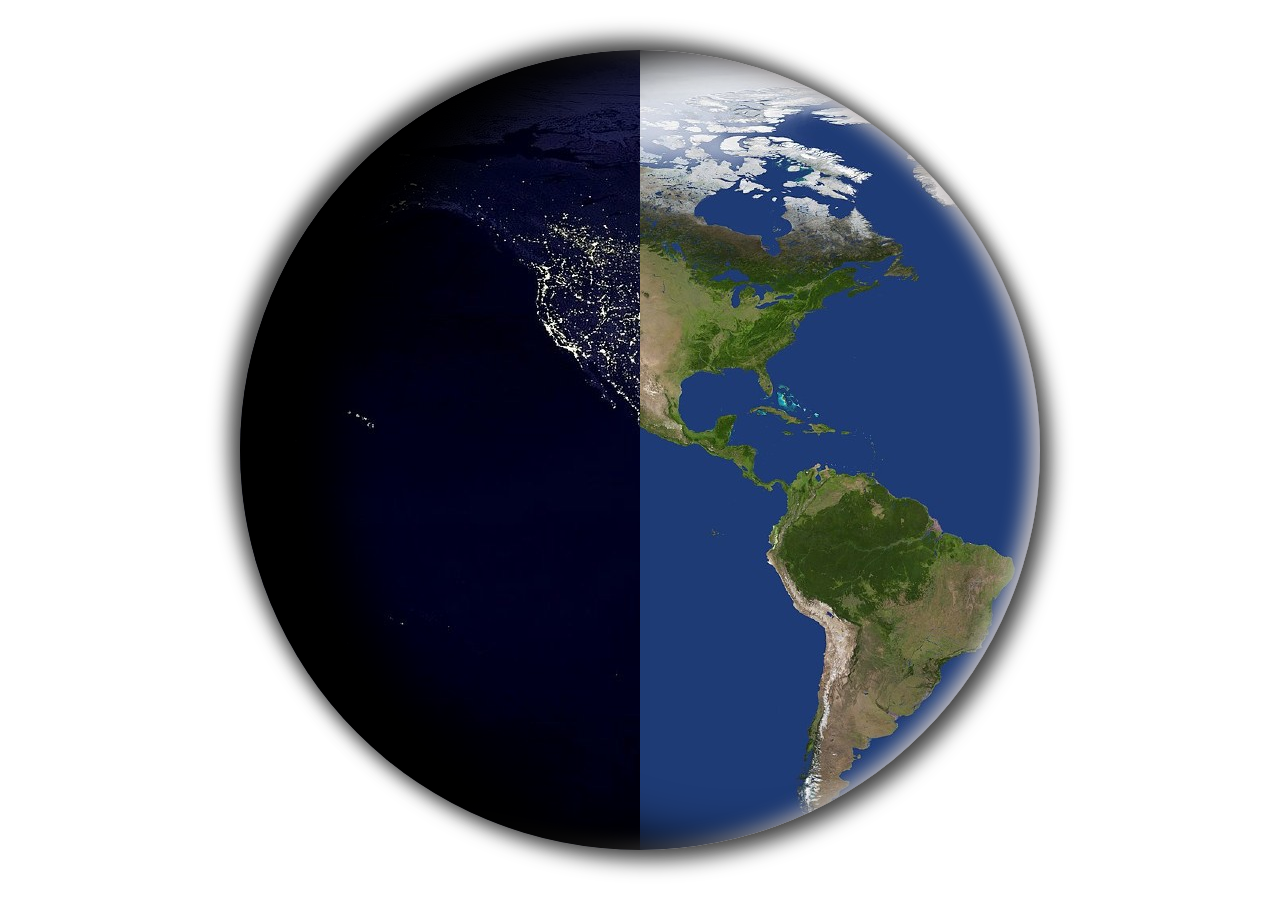
<file: Udemy p2/Animated Earth/index.html>
<!DOCTYPE html>
<html lang="en">
  <head>
    <meta charset="UTF-8" />
    <meta http-equiv="X-UA-Compatible" content="IE=edge" />
    <meta name="viewport" content="width=device-width, initial-scale=1.0" />
    <title>Animated Earth</title>
    <link rel="stylesheet" href="style.css" />
  </head>
  <body>
    <div class="wrapper">
      <div class="earth day"></div>
      <div class="earth night"></div>
    </div>
  </body>
</html>
</file>
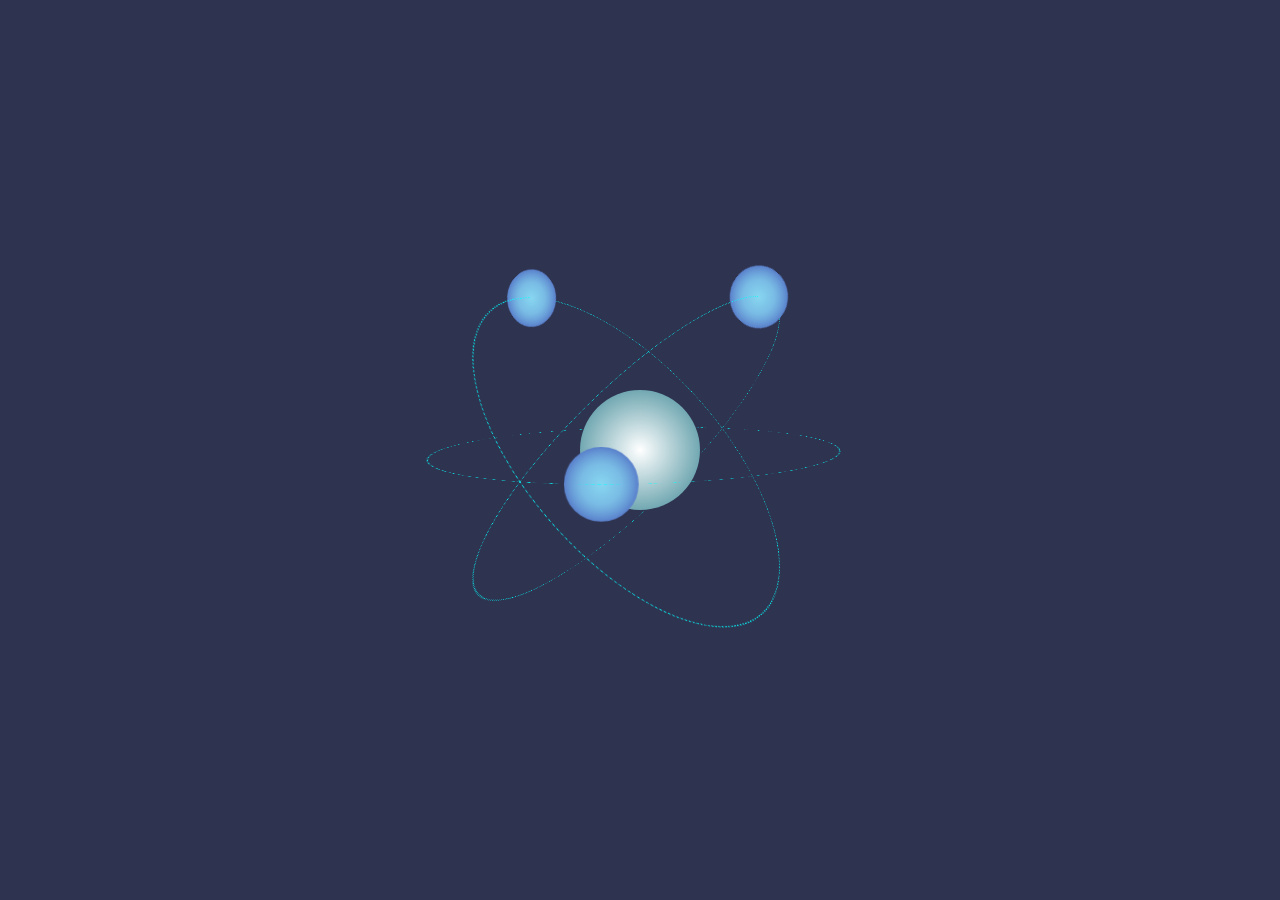
<file: Udemy p2/Atom Animation/index.html>
<!DOCTYPE html>
<html lang="en">
  <head>
    <meta charset="UTF-8" />
    <meta http-equiv="X-UA-Compatible" content="IE=edge" />
    <meta name="viewport" content="width=device-width, initial-scale=1.0" />
    <title>Atom</title>
    <link rel="stylesheet" href="style.css" />
  </head>
  <body>
    <div class="wrapper">
      <div class="circle circle-1">
        <div class="ball ball-1"></div>
      </div>
      <div class="circle circle-2">
        <div class="ball ball-2"></div>
      </div>
      <div class="circle circle-3">
        <div class="ball ball-3"></div>
      </div>
    </div>
  </body>
</html>
</file>
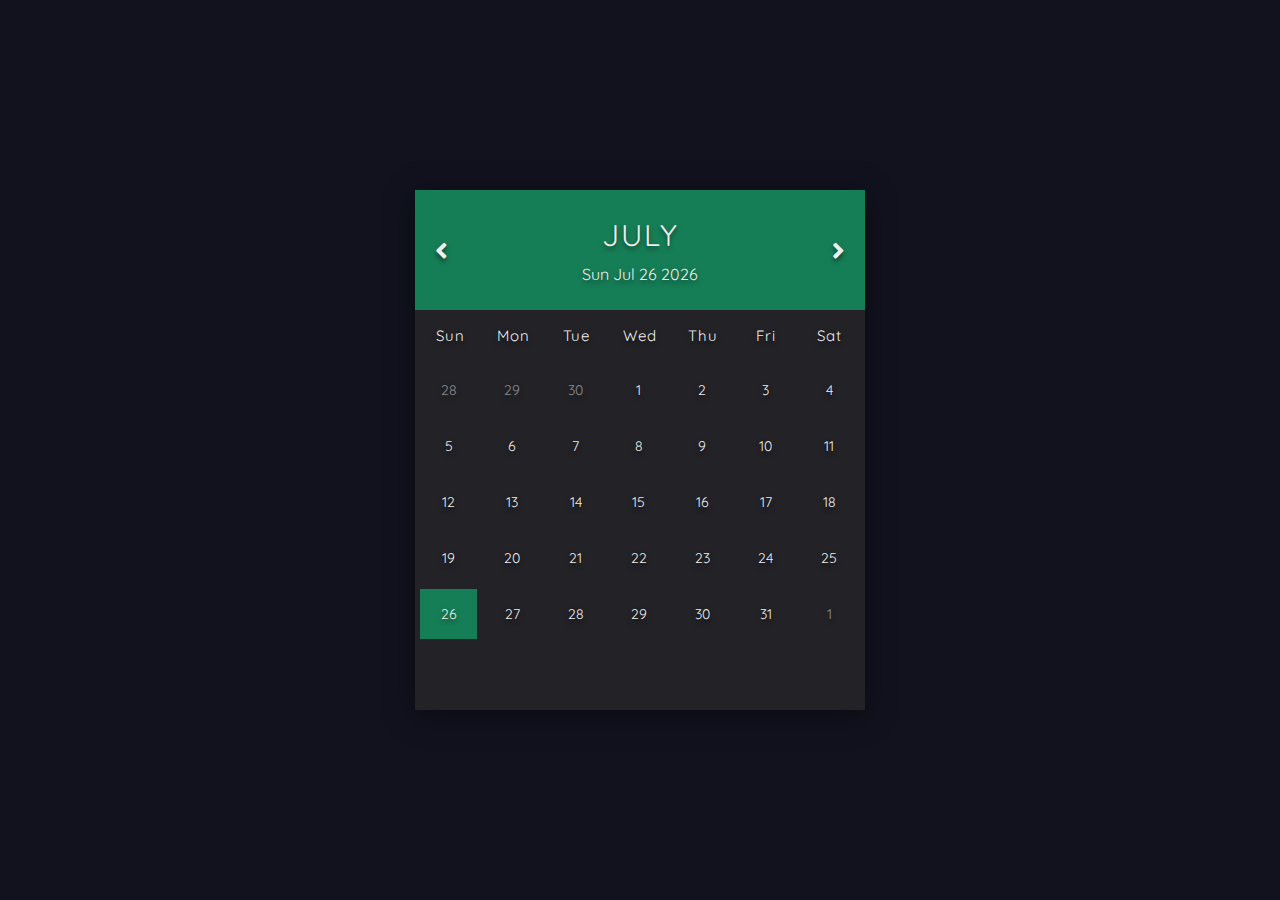
<file: Udemy p2/Calendar/index.html>
<!DOCTYPE html>
<html lang="en">
  <head>
    <meta charset="UTF-8" />
    <meta name="viewport" content="width=device-width, initial-scale=1.0" />
    <title>Calendar</title>
    <link rel="stylesheet" href="style.css" />
    <link
      rel="stylesheet"
      href="https://cdnjs.cloudflare.com/ajax/libs/font-awesome/5.13.0/css/all.min.css"
    />
    <link
      href="https://fonts.googleapis.com/css2?family=Quicksand:wght@300;400;500;600;700&display=swap"
      rel="stylesheet"
    />
  </head>
  <body>
    <div class="container">
      <div class="calendar">
        <div class="month">
          <i class="fas fa-angle-left prev"></i>
          <div class="date">
            <h1></h1>
            <p></p>
          </div>
          <i class="fas fa-angle-right next"></i>
        </div>
        <div class="weekdays">
          <div>Sun</div>
          <div>Mon</div>
          <div>Tue</div>
          <div>Wed</div>
          <div>Thu</div>
          <div>Fri</div>
          <div>Sat</div>
        </div>
        <div class="days"></div>
      </div>
    </div>

    <script src="script.js"></script>
  </body>
</html>
</file>
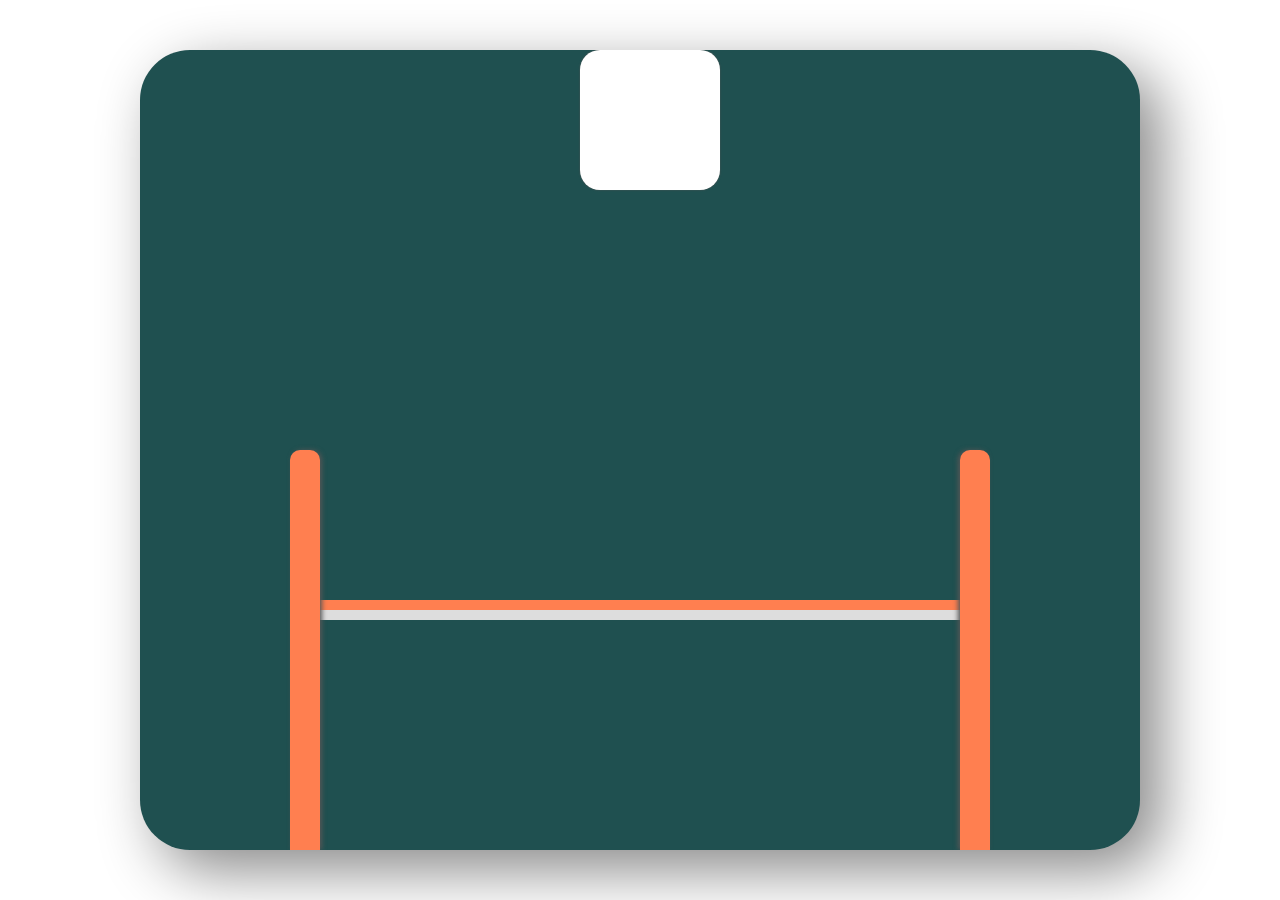
<file: Udemy p2/Jumping Square/index.html>
<!DOCTYPE html>
<html lang="en">
  <head>
    <meta charset="UTF-8" />
    <meta http-equiv="X-UA-Compatible" content="IE=edge" />
    <meta name="viewport" content="width=device-width, initial-scale=1.0" />
    <title>Jumping Square</title>
    <link rel="stylesheet" href="style.css" />
  </head>
  <body>
    <div class="container">
      <div class="wrapper">
        <div class="rubber"></div>
        <div class="stick left-stick"></div>
        <div class="stick right-stick"></div>
        <div class="square"></div>
      </div>
    </div>
  </body>
</html>
</file>
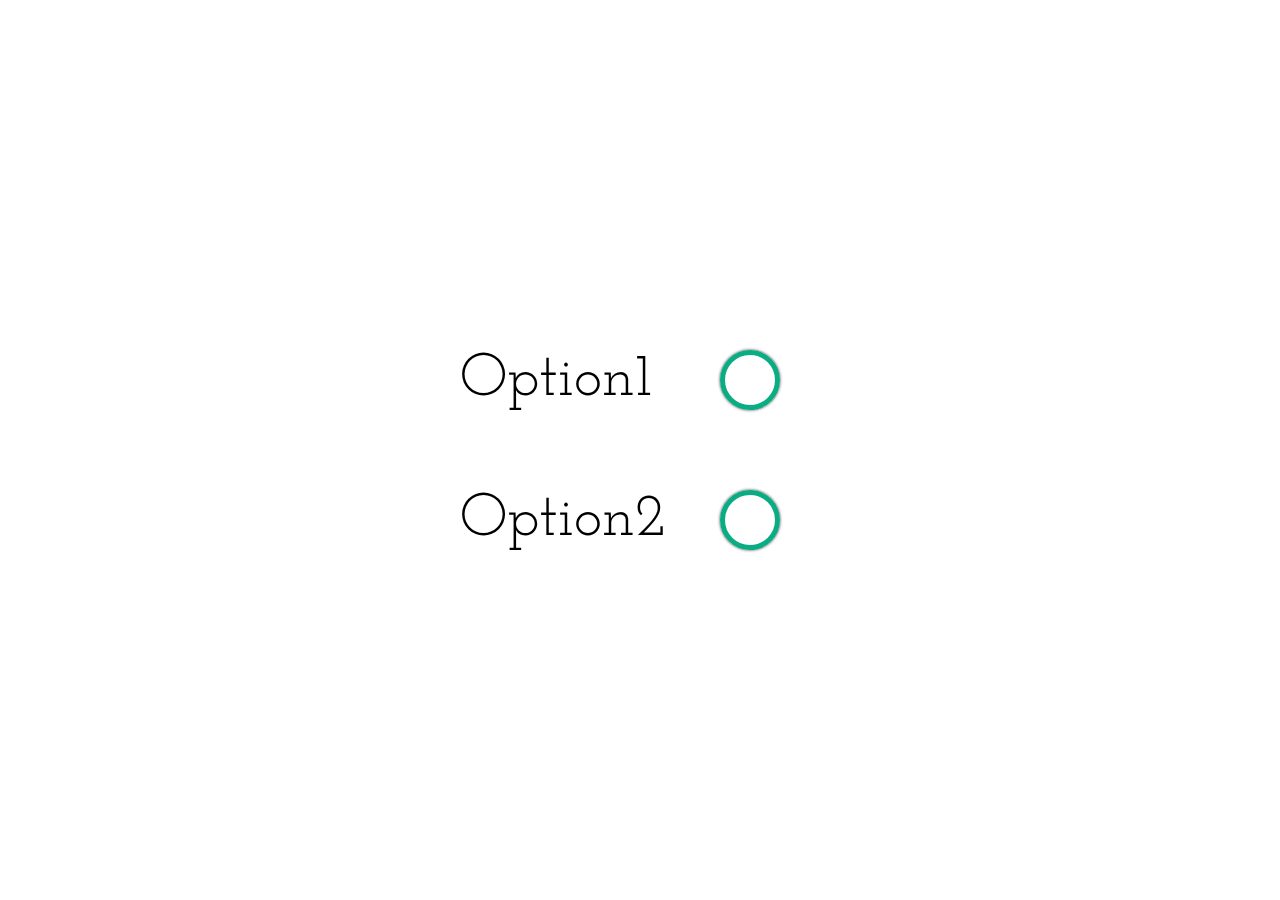
<file: Udemy p2/Radio Button/index.html>
<!DOCTYPE html>
<html lang="en">
  <head>
    <meta charset="UTF-8" />
    <meta name="viewport" content="width=device-width, initial-scale=1.0" />
    <meta http-equiv="X-UA-Compatible" content="ie=edge" />
    <link
      href="https://fonts.googleapis.com/css?family=Josefin+Slab"
      rel="stylesheet"
    />

    <link rel="stylesheet" href="style.css" />
    <title>Custom CSS Radio Button</title>
  </head>
  <body>
    <div class="wrapper">
      <div class="option">
        <input type="radio" id="check1" name="radio" />
        <label for="check1">Option1</label>
      </div>
      <div class="option">
        <input type="radio" id="check2" name="radio" />
        <label for="check2">Option2</label>
      </div>
    </div>
  </body>
</html>
</file>
<file: Udemy p2/Animated Earth/style.css>
* {
  margin: 0;
  padding: 0;
}

html {
  font-size: 62.5%;
}

body {
  width: 100%;
  height: 100vh;
}

.wrapper {
  width: 80rem;
  aspect-ratio: 1;
  border-radius: 50%;
  position: absolute;
  top: 50%;
  left: 50%;
  transform: translate(-50%, -50%);
}

.wrapper::before {
  content: "";
  position: absolute;
  width: 100%;
  height: 100%;
  z-index: 10;
  border-radius: 50%;
  box-shadow: -1rem -1rem 2rem #444, 1rem 1rem 2rem #444,
    inset 10rem 0 5rem #000, inset -1rem 0 2rem #c9c3c3;
}

.earth {
  width: 100%;
  aspect-ratio: 1;
  position: absolute;
  border-radius: 50%;
  animation: earthAnim 25s infinite linear;
}

.day {
  background-image: url(earth-day.jpg);
}

.night {
  background-image: url(earth-night.jpg);
  clip-path: polygon(0 0, 50% 0, 50% 100%, 0 100%);
}

@keyframes earthAnim {
  0% {
    background-position: 0 center;
  }

  100% {
    background-position: 192rem center;
  }
}
</file>
<file: Udemy p2/Atom Animation/style.css>
* {
  margin: 0;
  padding: 0;
  box-sizing: border-box;
}

html {
  font-size: 62.5%;
}

body {
  width: 100%;
  height: 100vh;
  background-color: rgb(46, 51, 80);
  display: grid;
  place-items: center;
}

.wrapper {
  width: 60rem;
  aspect-ratio: 1;
  display: grid;
  place-items: center;
  perspective: 100rem;
  perspective-origin: 76% 27%;
}

.circle {
  position: absolute;
  width: 40rem;
  aspect-ratio: 1;
  border: 0.1rem dashed #0ff;
  border-radius: 50%;
  transform-style: preserve-3d;
}

.circle-1 {
  transform: rotateY(70deg) rotateX(40deg);
  animation: circle1Anim 2s -1s infinite linear;
}

@keyframes circle1Anim {
  0% {
    transform: rotateY(70deg) rotateX(40deg);
  }

  100% {
    transform: rotateY(70deg) rotateX(40deg) rotateZ(360deg);
  }
}

.circle-2 {
  transform: rotateY(70deg) rotateX(-40deg);
  animation: circle2Anim 2s infinite linear;
}

@keyframes circle2Anim {
  0% {
    transform: rotateY(70deg) rotateX(-40deg);
  }

  100% {
    transform: rotateY(70deg) rotateX(-40deg) rotateZ(360deg);
  }
}

.circle-3 {
  transform: rotateY(180deg) rotateX(90deg);
  animation: circle3Anim 2s infinite linear;
}

@keyframes circle3Anim {
  0% {
    transform: rotateY(180deg) rotateX(90deg);
  }

  100% {
    transform: rotateY(180deg) rotateX(90deg) rotateZ(360deg);
  }
}

.circle-3::before {
  content: "";
  width: 12rem;
  aspect-ratio: 1;
  background-image: radial-gradient(rgb(255, 255, 255), 50%, rgb(55, 132, 146));
  position: absolute;
  left: 50%;
  top: 50%;
  transform: translate(-50%, -50%) rotateX(90deg);
  border-radius: 50%;
  animation: mainBallAnim 2s infinite linear;
}

@keyframes mainBallAnim {
  0% {
    transform: translate(-50%, -50%) rotateX(90deg);
  }

  100% {
    transform: translate(-50%, -50%) rotateX(90deg) rotateY(-360deg);
  }
}

.ball {
  width: 6rem;
  aspect-ratio: 1;
  background-image: radial-gradient(rgb(135, 214, 240), 70%, rgb(44, 44, 167));
  border-radius: 50%;
  position: absolute;
  top: -3rem;
  left: calc(50% - 3rem);
}

.ball-1,
.ball-2 {
  transform: rotateY(-90deg);
  animation: ballAnim 2s infinite linear;
}

@keyframes ballAnim {
  0% {
    transform: rotateY(-90deg);
  }

  100% {
    transform: rotateY(-90deg) rotateX(-360deg);
  }
}

.ball-3 {
  transform: rotateY(90deg) rotateX(90deg);
  animation: ball3Anim 2s infinite linear;
}

@keyframes ball3Anim {
  0% {
    transform: rotateY(90deg) rotateX(90deg);
  }

  100% {
    transform: rotateY(90deg) rotateX(450deg);
  }
}
</file>
<file: Udemy p2/Calendar/style.css>
* {
  margin: 0;
  padding: 0;
  box-sizing: border-box;
  font-family: "Quicksand", sans-serif;
}

html {
  font-size: 62.5%;
}

.container {
  width: 100%;
  height: 100vh;
  background-color: #12121f;
  color: #eee;
  display: flex;
  justify-content: center;
  align-items: center;
}

.calendar {
  width: 45rem;
  height: 52rem;
  background-color: #222227;
  box-shadow: 0 0.5rem 3rem rgba(0, 0, 0, 0.4);
}

.month {
  width: 100%;
  height: 12rem;
  background-color: #167e56;
  display: flex;
  justify-content: space-between;
  align-items: center;
  padding: 0 2rem;
  text-align: center;
  text-shadow: 0 0.3rem 0.5rem rgba(0, 0, 0, 0.5);
}

.month i {
  font-size: 2.5rem;
  cursor: pointer;
}

.month h1 {
  font-size: 3rem;
  font-weight: 400;
  text-transform: uppercase;
  letter-spacing: 0.2rem;
  margin-bottom: 1rem;
}

.month p {
  font-size: 1.6rem;
}

.weekdays {
  width: 100%;
  height: 5rem;
  padding: 0 0.4rem;
  display: flex;
  align-items: center;
}

.weekdays div {
  font-size: 1.5rem;
  font-weight: 400;
  letter-spacing: 0.1rem;
  width: calc(44.2rem / 7);
  display: flex;
  justify-content: center;
  align-items: center;
  text-shadow: 0 0.3rem 0.5rem rgba(0, 0, 0, 0.5);
}

.days {
  width: 100%;
  display: flex;
  flex-wrap: wrap;
  padding: 0.2rem;
}

.days div {
  font-size: 1.4rem;
  margin: 0.3rem;
  width: calc(40.2rem / 7);
  height: 5rem;
  display: flex;
  justify-content: center;
  align-items: center;
  text-shadow: 0 0.3rem 0.5rem rgba(0, 0, 0, 0.5);
  transition: background-color 0.2s;
}

.days div:hover:not(.today) {
  background-color: #262626;
  border: 0.2rem solid #777;
  cursor: pointer;
}

.prev-date,
.next-date {
  opacity: 0.5;
}

.today {
  background-color: #167e56;
}
</file>
<file: Udemy p2/Jumping Square/style.css>
* {
    margin: 0;
    padding: 0;
    box-sizing: border-box;
  }
  
  html {
    font-size: 62.5%;
  }
  
  .container {
    width: 100%;
    height: 100vh;
    display: grid;
    place-items: center;
  }
  
  .wrapper {
    width: 100rem;
    height: 80rem;
    background-color: #1f5050;
    border-radius: 5rem;
    box-shadow: 2rem 2rem 6rem #888;
    position: relative;
    overflow: hidden;
  }
  
  .wrapper div {
    position: absolute;
  }
  
  .rubber {
    width: 67rem;
    height: 50rem;
    left: 16.5rem;
    bottom: 24rem;
    border-bottom: 1rem solid coral;
    box-shadow: 0 1rem 0 #ddd;
    animation: rubberAnim 2s infinite linear;
  }
  
  @keyframes rubberAnim {
    0%,
    20% {
      border-radius: 0;
      transform: translateY(0);
    }
  
    50%,
    60% {
      border-radius: 0 0 35rem 35rem;
      transform: translateY(23rem);
    }
  
    65%,
    100% {
      border-radius: 0;
      transform: translateY(0);
    }
  }
  
  .stick {
    width: 3rem;
    height: 40rem;
    background-color: coral;
    border-radius: 1rem 1rem 0 0;
    bottom: 0;
    transform-origin: bottom center;
  }
  
  .left-stick {
    left: 15rem;
    box-shadow: 0.2rem 0 0.5rem #555;
    animation: leftStickAnim 2s infinite linear;
  }
  
  @keyframes leftStickAnim {
    0%,
    30% {
      transform: rotateZ(0);
    }
  
    50%,
    65% {
      transform: rotateZ(2deg);
    }
  
    80%,
    100% {
      transform: rotateZ(0);
    }
  }
  
  .right-stick {
    right: 15rem;
    box-shadow: -0.2rem 0 0.5rem #555;
    animation: rightStickAnim 2s infinite linear;
  }
  
  @keyframes rightStickAnim {
    0%,
    30% {
      transform: rotateZ(0);
    }
  
    50%,
    65% {
      transform: rotateZ(-2deg);
    }
  
    80%,
    100% {
      transform: rotateZ(0);
    }
  }
  
  .square {
    width: 14rem;
    aspect-ratio: 1;
    background-color: #fff;
    border-radius: 2rem;
    left: 44rem;
    box-shadow: 0 0 0.2rem #555;
    animation: squareAnim 2s infinite linear;
  }
  
  @keyframes squareAnim {
    0% {
      transform: translateY(5rem);
    }
  
    20% {
      transform: translateY(40rem);
    }
  
    50%,
    60% {
      transform: translateY(64.5rem);
    }
  
    62% {
      transform: translateY(45rem);
    }
  
    80% {
      transform: translateY(10rem) rotateZ(90deg);
    }
  
    100% {
      transform: translateY(5rem) rotateZ(90deg);
    }
  }
</file>
<file: Udemy p2/Radio Button/style.css>
* {
  margin: 0;
  padding: 0;
  box-sizing: border-box;
}

.wrapper {
  width: 100%;
  height: 100vh;
  display: flex;
  justify-content: center;
  align-items: center;
  flex-direction: column;
}

.option {
  width: 400px;
  height: 100px;
  margin: 20px;
  padding: 20px;
  display: flex;
  align-items: center;
  position: relative;
}

.option input {
  display: none;
}

.option label {
  font-family: "Josefin Slab", sans-serif;
  font-size: 60px;
  cursor: pointer;
}

.option label::after {
  content: "";
  position: absolute;
  right: 15%;
  width: 50px;
  height: 50px;
  border: 5px solid #0aac83;
  border-radius: 50%;
  box-shadow: 0 0 3px rgba(0, 0, 0, 0.8);
}

.option label::before {
  content: "";
  position: absolute;
  top: 50%;
  right: 17.5%;
  transform: translateY(-50%);
  width: 40px;
  height: 40px;
  background-color: #0aac83;
  border-radius: 50%;
  box-shadow: 0 0 3px rgba(0, 0, 0, 0.8);
  opacity: 0;
  transition: opacity 0.4s;
}

.option input:checked ~ label::before {
  opacity: 1;
}
</file>
